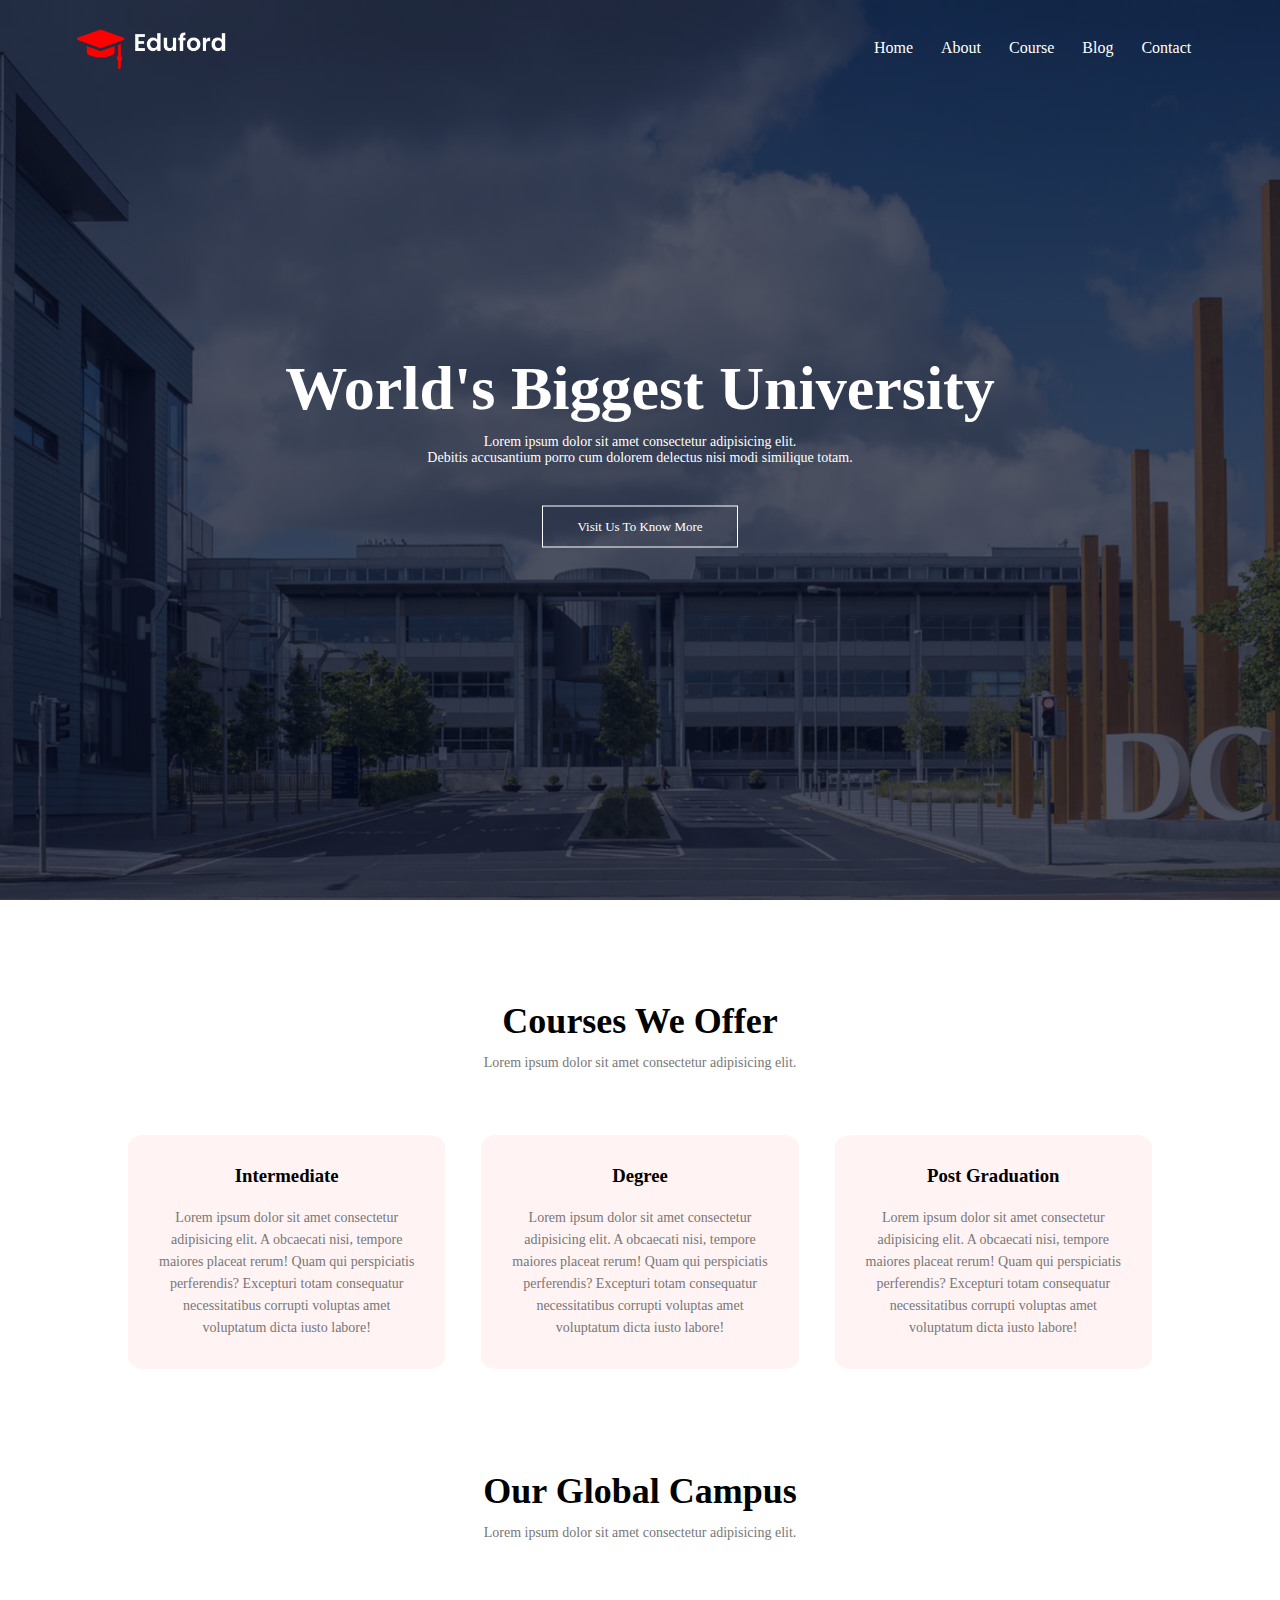
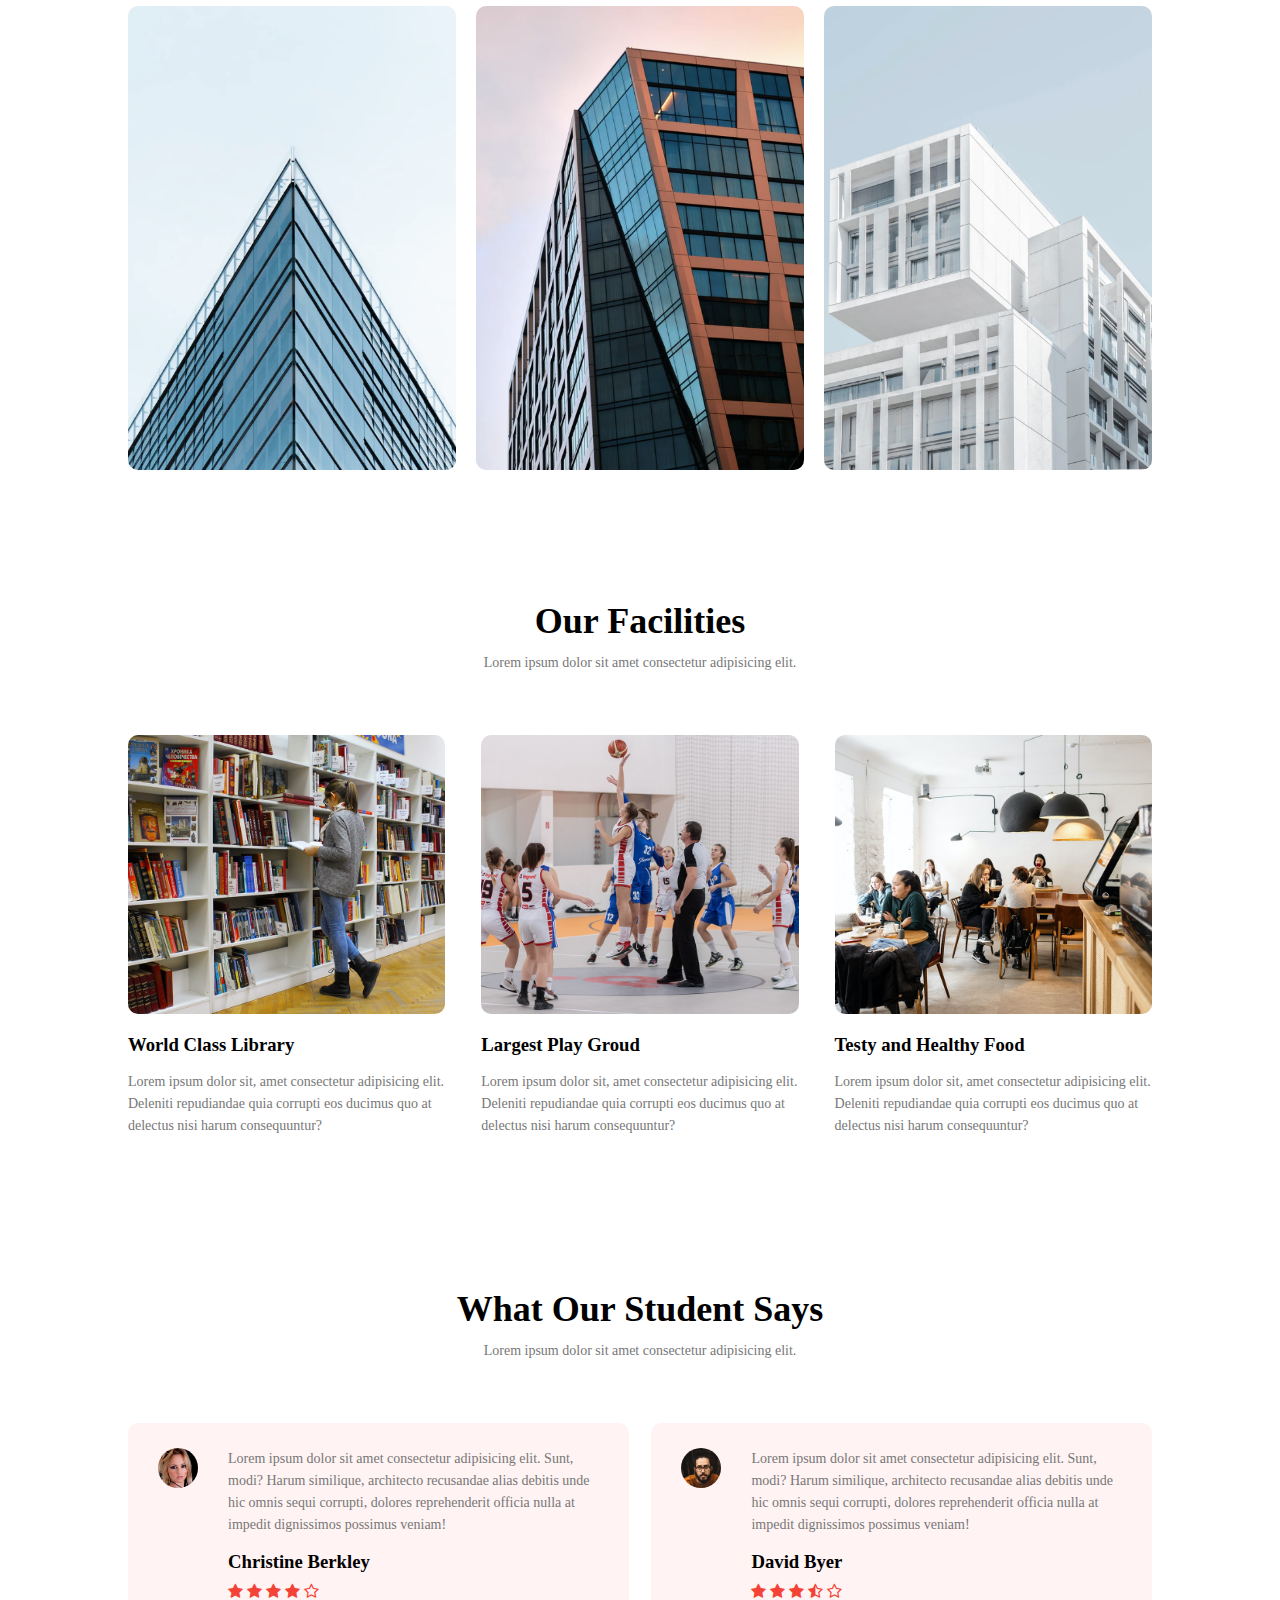
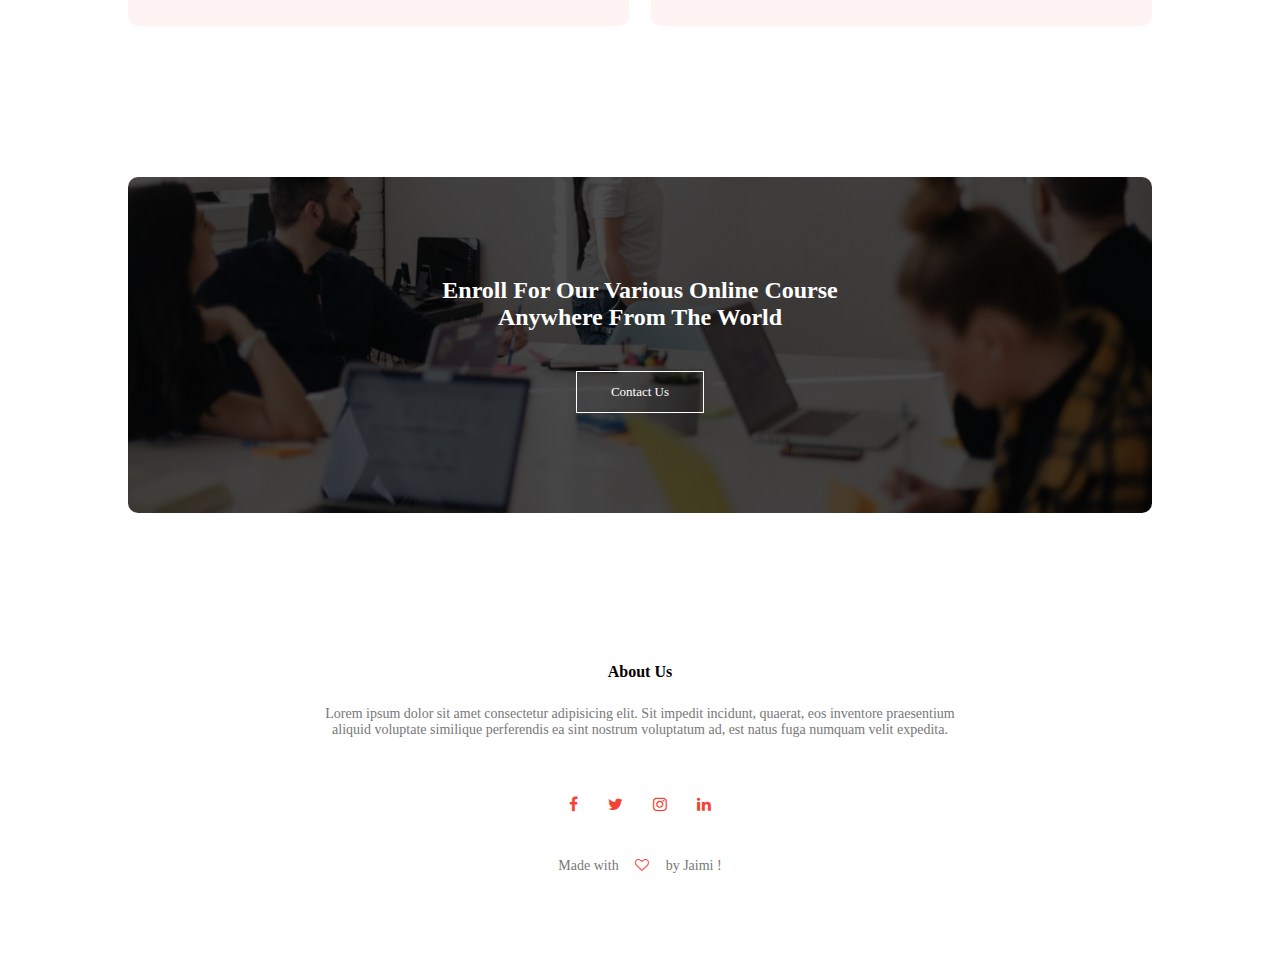
<file: index.html>
<!DOCTYPE html>
<html lang="en">

<head>
    <meta charset="UTF-8">
    <meta name="viewport" content="width=device-width, initial-scale=1.0">
    <title>New Website</title>
    <link rel="stylesheet" href="https://cdnjs.cloudflare.com/ajax/libs/font-awesome/4.0.1/css/font-awesome.css">
    <link rel="stylesheet" href="./style.css">
</head>

<body>
    <!-- header  -->
    <section class="header">
        <!-- navigation  -->
        <nav>
            <!-- logo -->
            <a href="index.html">
                <img src="img/logo.png" alt="Logo">
            </a>
            <!-- menus -->
            <div id="nav_link" class="nav_links">
                <i class="fa fa-times" onclick="hideMenu()"></i>
                <ul>
                    <li><a href="index.html">Home</a></li>
                    <li><a href="about.html">About</a></li>
                    <li><a href="courses.html">Course</a></li>
                    <li><a href="blog.html">Blog</a></li>
                    <li><a href="contact.html">Contact</a></li>
                </ul>
            </div>
            <i class="fa fa-bars" onclick="showMenu()"></i>
        </nav>
        <!-- main content  -->
        <div class="text_box">
            <h1>World's Biggest University</h1>
            <p>
                Lorem ipsum dolor sit amet consectetur adipisicing elit.
                <br>Debitis accusantium porro cum dolorem delectus
                nisi modi similique totam.
            </p>
            <a href="" class="visit_btn">Visit Us To Know More</a>
        </div>
    </section>

    <!-- course -->
    <section class="course">
        <h2>Courses We Offer</h2>
        <p>Lorem ipsum dolor sit amet consectetur adipisicing elit.</p>
        <div class="row">
            <div class="course_col">
                <h3>Intermediate</h3>
                <p>Lorem ipsum dolor sit amet consectetur adipisicing elit. A obcaecati nisi, tempore maiores placeat
                    rerum! Quam qui perspiciatis perferendis? Excepturi totam consequatur necessitatibus corrupti
                    voluptas amet voluptatum dicta iusto labore!</p>
            </div>
            <div class="course_col">
                <h3>Degree</h3>
                <p>Lorem ipsum dolor sit amet consectetur adipisicing elit. A obcaecati nisi, tempore maiores placeat
                    rerum! Quam qui perspiciatis perferendis? Excepturi totam consequatur necessitatibus corrupti
                    voluptas amet voluptatum dicta iusto labore!</p>
            </div>
            <div class="course_col">
                <h3>Post Graduation</h3>
                <p>Lorem ipsum dolor sit amet consectetur adipisicing elit. A obcaecati nisi, tempore maiores placeat
                    rerum! Quam qui perspiciatis perferendis? Excepturi totam consequatur necessitatibus corrupti
                    voluptas amet voluptatum dicta iusto labore!</p>
            </div>
        </div>
    </section>

    <!-- campus -->
    <section class="campus">
        <h2>Our Global Campus</h2>
        <p>Lorem ipsum dolor sit amet consectetur adipisicing elit.</p>
        <div class="row">
            <div class="campus_col">
                <img src="img/london.png" alt="London">
                <div class="layer">
                    <h3>London</h3>
                </div>
            </div>
            <div class="campus_col">
                <img src="img/newyork.png" alt="New York">
                <div class="layer">
                    <h3>New York</h3>
                </div>
            </div>
            <div class="campus_col">
                <img src="img/washington.png" alt="Washington">
                <div class="layer">
                    <h3>Washington</h3>
                </div>
            </div>
        </div>
    </section>

    <!-- facilities -->
    <section class="facilities">
        <h2>Our Facilities</h2>
        <p>Lorem ipsum dolor sit amet consectetur adipisicing elit.</p>
        <div class="row">
            <div class="facilities_col">
                <img src="img/library.png" alt="Library">
                <h3>World Class Library</h3>
                <p>Lorem ipsum dolor sit, amet consectetur adipisicing elit. Deleniti repudiandae quia corrupti eos
                    ducimus quo at delectus nisi harum consequuntur?</p>
            </div>
            <div class="facilities_col">
                <img src="img/basketball.png" alt="Play Ground">
                <h3>Largest Play Groud</h3>
                <p>Lorem ipsum dolor sit, amet consectetur adipisicing elit. Deleniti repudiandae quia corrupti eos
                    ducimus quo at delectus nisi harum consequuntur?</p>
            </div>
            <div class="facilities_col">
                <img src="img/cafeteria.png" alt="Cafeteria">
                <h3>Testy and Healthy Food</h3>
                <p>Lorem ipsum dolor sit, amet consectetur adipisicing elit. Deleniti repudiandae quia corrupti eos
                    ducimus quo at delectus nisi harum consequuntur?</p>
            </div>
        </div>
    </section>

    <!-- testimonials -->
    <section class="testimonials">
        <h2>What Our Student Says</h2>
        <p>Lorem ipsum dolor sit amet consectetur adipisicing elit.</p>
        <div class="row">
            <div class="testimonials_col">
                <img src="img/user1.jpg" alt="Christine Berkley">
                <div>
                    <p>Lorem ipsum dolor sit amet consectetur adipisicing elit. Sunt, modi? Harum similique, architecto
                        recusandae alias debitis unde hic omnis sequi corrupti, dolores reprehenderit officia nulla at
                        impedit dignissimos possimus veniam!</p>
                    <h3>Christine Berkley</h3>
                    <i class="fa fa-star"></i>
                    <i class="fa fa-star"></i>
                    <i class="fa fa-star"></i>
                    <i class="fa fa-star"></i>
                    <i class="fa fa-star-o"></i>
                </div>
            </div>
            <div class="testimonials_col">
                <img src="img/user2.jpg" alt="David Byer">
                <div>
                    <p>Lorem ipsum dolor sit amet consectetur adipisicing elit. Sunt, modi? Harum similique, architecto
                        recusandae alias debitis unde hic omnis sequi corrupti, dolores reprehenderit officia nulla at
                        impedit dignissimos possimus veniam!</p>
                    <h3>David Byer</h3>
                    <i class="fa fa-star"></i>
                    <i class="fa fa-star"></i>
                    <i class="fa fa-star"></i>
                    <i class="fa fa-star-half-o"></i>
                    <i class="fa fa-star-o"></i>
                </div>
            </div>
        </div>
    </section>

    <!-- contact us -->
    <section class="contact_us">
        <h2>Enroll For Our Various Online Course <br>Anywhere From The World</h2>
        <a href="" class="visit_btn">Contact Us</a>
    </section>

    <!-- footer  -->
    <section class="footer">
        <h4>About Us</h4>
        <p>Lorem ipsum dolor sit amet consectetur adipisicing elit. Sit impedit incidunt, quaerat, eos inventore
            praesentium <br> aliquid voluptate similique perferendis ea sint nostrum voluptatum ad, est natus fuga
            numquam velit expedita.</p>
        <div class="icons">
            <i class="fa fa-facebook"></i>
            <i class="fa fa-twitter"></i>
            <i class="fa fa-instagram"></i>
            <i class="fa fa-linkedin"></i>
        </div>
        <p>Made with <i class="fa fa-heart-o"></i> by Jaimi !</p>
    </section>

    <script>
        // for toggle menu 
        var navLinks = document.getElementById("nav_link");
        function showMenu() {
            navLinks.style.right = "0";
        }
        function hideMenu() {
            navLinks.style.right = "-200px";
        }
    </script>
</body>

</html>
</file>
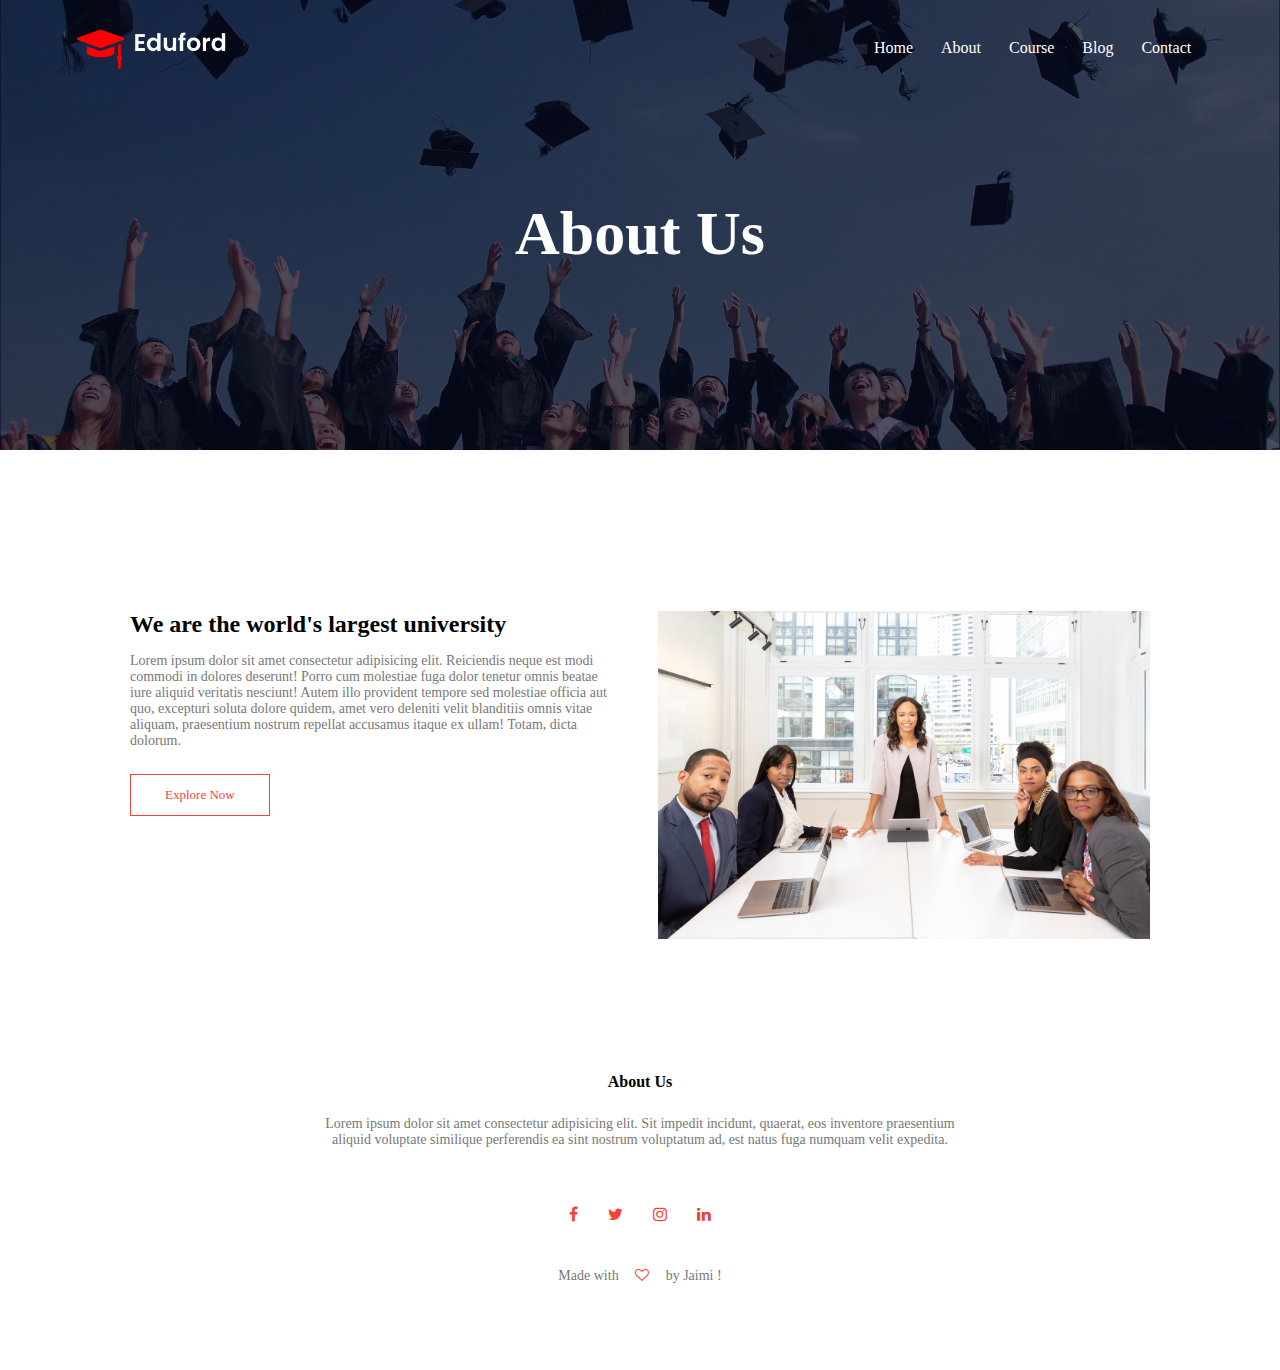
<file: about.html>
<!DOCTYPE html>
<html lang="en">

<head>
    <meta charset="UTF-8">
    <meta name="viewport" content="width=device-width, initial-scale=1.0">
    <title>New Website</title>
    <link rel="stylesheet" href="https://cdnjs.cloudflare.com/ajax/libs/font-awesome/4.0.1/css/font-awesome.css">
    <link rel="stylesheet" href="./style.css">
</head>

<body>
    <!-- header  -->
    <section class="sub_header">
        <!-- navigation  -->
        <nav>
            <!-- logo -->
            <a href="index.html">
                <img src="img/logo.png" alt="Logo">
            </a>
            <!-- menus -->
            <div id="nav_link" class="nav_links">
                <i class="fa fa-times" onclick="hideMenu()"></i>
                <ul>
                    <li><a href="index.html">Home</a></li>
                    <li><a href="about.html">About</a></li>
                    <li><a href="courses.html">Course</a></li>
                    <li><a href="blog.html">Blog</a></li>
                    <li><a href="">Contact</a></li>
                </ul>
            </div>
            <i class="fa fa-bars" onclick="showMenu()"></i>
        </nav>
        <!-- main content  -->
        <h1>About Us</h1>
    </section>

    <!-- about us -->
    <section class="about_us">
        <div class="row">
            <div class="about_us_col">
                <h2>We are the world's largest university</h2>
                <p>Lorem ipsum dolor sit amet consectetur adipisicing elit. Reiciendis neque est modi commodi in dolores
                    deserunt! Porro cum molestiae fuga dolor tenetur omnis beatae iure aliquid veritatis nesciunt! Autem
                    illo provident tempore sed molestiae officia aut quo, excepturi soluta dolore quidem, amet vero
                    deleniti velit blanditiis omnis vitae aliquam, praesentium nostrum repellat accusamus itaque ex
                    ullam! Totam, dicta dolorum.</p>
                <a href="" class="explore_btn">Explore Now</a>
            </div>
            <div class="about_us_col">
                <img src="img/about.jpg" alt="About">
            </div>
        </div>
    </section>

    <!-- footer  -->
    <section class="footer">
        <h4>About Us</h4>
        <p>Lorem ipsum dolor sit amet consectetur adipisicing elit. Sit impedit incidunt, quaerat, eos inventore
            praesentium <br> aliquid voluptate similique perferendis ea sint nostrum voluptatum ad, est natus fuga
            numquam velit expedita.</p>
        <div class="icons">
            <i class="fa fa-facebook"></i>
            <i class="fa fa-twitter"></i>
            <i class="fa fa-instagram"></i>
            <i class="fa fa-linkedin"></i>
        </div>
        <p>Made with <i class="fa fa-heart-o"></i> by Jaimi !</p>
    </section>

    <script>
        // for toggle menu 
        var navLinks = document.getElementById("nav_link");
        function showMenu() {
            navLinks.style.right = "0";
        }
        function hideMenu() {
            navLinks.style.right = "-200px";
        }
    </script>
</body>

</html>
</file>
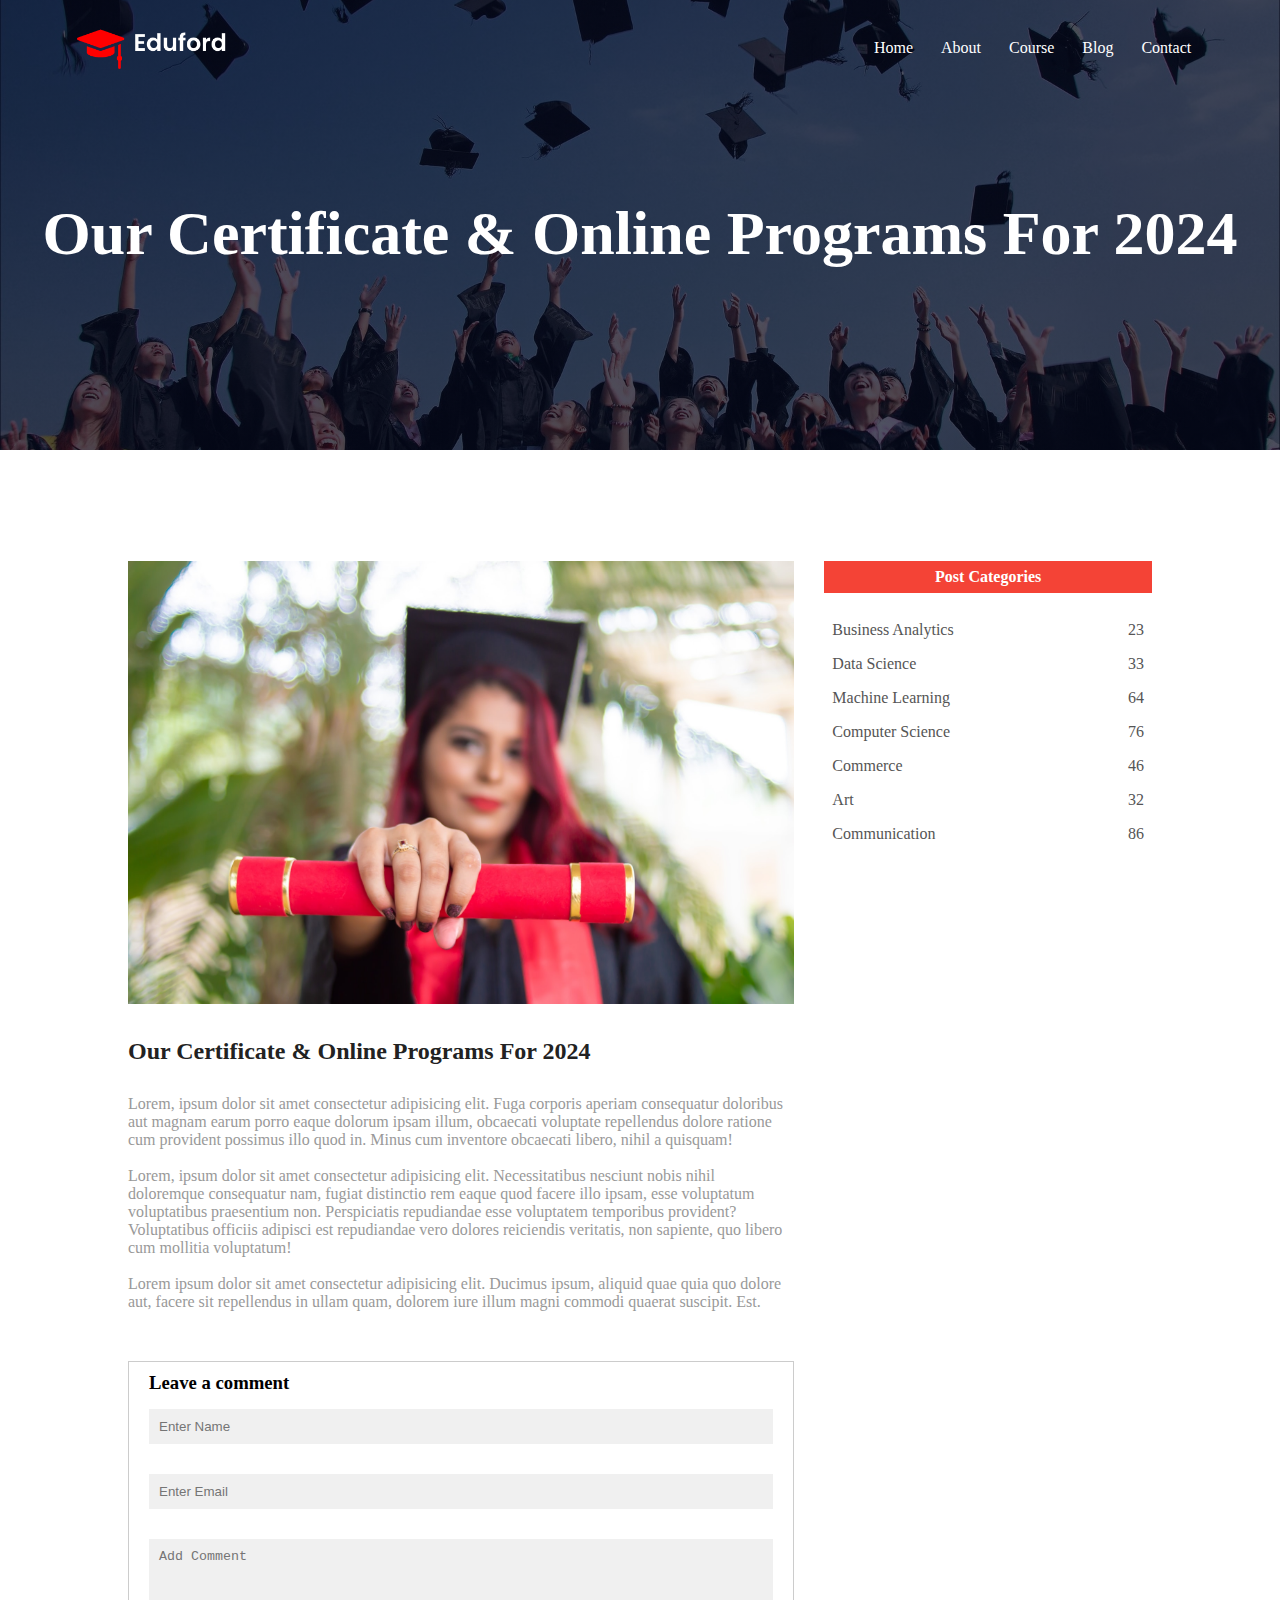
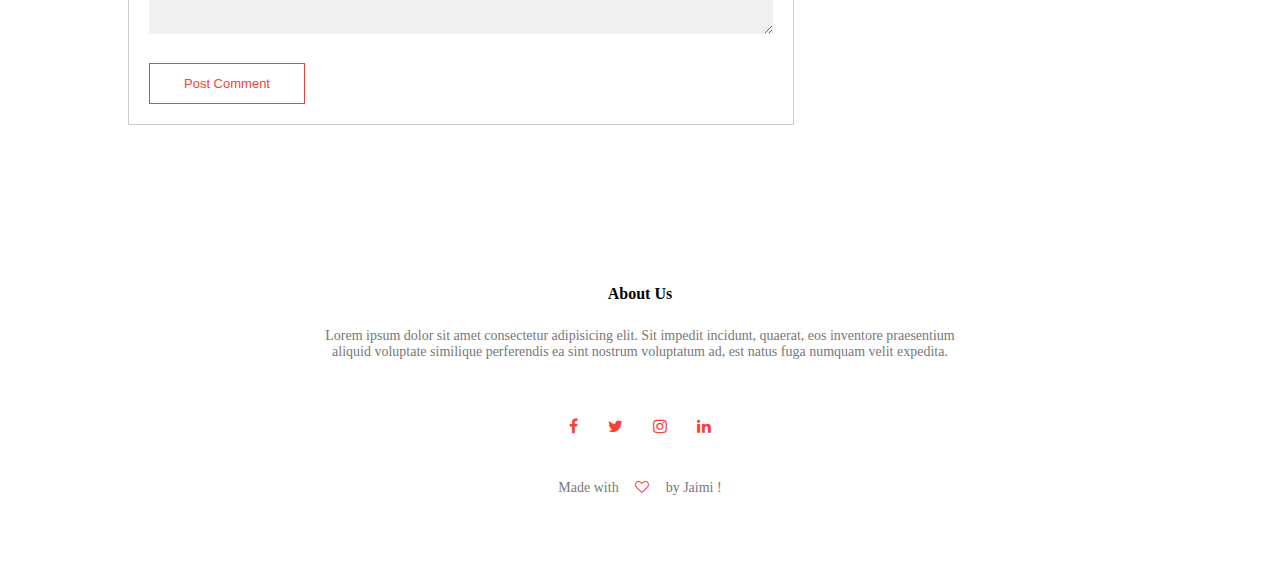
<file: blog.html>
<!DOCTYPE html>
<html lang="en">

<head>
    <meta charset="UTF-8">
    <meta name="viewport" content="width=device-width, initial-scale=1.0">
    <title>New Website</title>
    <link rel="stylesheet" href="https://cdnjs.cloudflare.com/ajax/libs/font-awesome/4.0.1/css/font-awesome.css">
    <link rel="stylesheet" href="./style.css">
</head>

<body>
    <!-- header  -->
    <section class="sub_header">
        <!-- navigation  -->
        <nav>
            <!-- logo -->
            <a href="index.html">
                <img src="img/logo.png" alt="Logo">
            </a>
            <!-- menus -->
            <div id="nav_link" class="nav_links">
                <i class="fa fa-times" onclick="hideMenu()"></i>
                <ul>
                    <li><a href="index.html">Home</a></li>
                    <li><a href="about.html">About</a></li>
                    <li><a href="courses.html">Course</a></li>
                    <li><a href="blog.html">Blog</a></li>
                    <li><a href="contact.html">Contact</a></li>
                </ul>
            </div>
            <i class="fa fa-bars" onclick="showMenu()"></i>
        </nav>
        <!-- main content  -->
        <h1>Our Certificate & Online Programs For 2024</h1>
    </section>

    <!-- blogs -->
    <section class="blogs">
        <div class="row">
            <div class="blog_left">
                <img src="img/certificate.jpg" alt="Certificate">
                <h2>Our Certificate & Online Programs For 2024</h2>
                <p>Lorem, ipsum dolor sit amet consectetur adipisicing elit. Fuga corporis aperiam consequatur doloribus
                    aut magnam earum porro eaque dolorum ipsam illum, obcaecati voluptate repellendus dolore ratione cum
                    provident possimus illo quod in. Minus cum inventore obcaecati libero, nihil a quisquam!</p>
                <br>
                <p>Lorem, ipsum dolor sit amet consectetur adipisicing elit. Necessitatibus nesciunt nobis nihil
                    doloremque consequatur nam, fugiat distinctio rem eaque quod facere illo ipsam, esse voluptatum
                    voluptatibus praesentium non. Perspiciatis repudiandae esse voluptatem temporibus provident?
                    Voluptatibus officiis adipisci est repudiandae vero dolores reiciendis veritatis, non sapiente, quo
                    libero cum mollitia voluptatum!</p>
                <br>
                <p>Lorem ipsum dolor sit amet consectetur adipisicing elit. Ducimus ipsum, aliquid quae quia quo dolore
                    aut, facere sit repellendus in ullam quam, dolorem iure illum magni commodi quaerat suscipit. Est.
                </p>

                <div class="comments">
                    <h3>Leave a comment</h3>
                    <form class="comment_form">
                        <input type="text" placeholder="Enter Name">
                        <input type="text" placeholder="Enter Email">
                        <textarea rows="5" placeholder="Add Comment"></textarea>
                        <button type="submit" class="explore_btn">
                            Post Comment
                        </button>
                    </form>
                </div>
            </div>
            <div class="blog_right">
                <h3>Post Categories</h3>
                <div>
                    <span>Business Analytics</span>
                    <span>23</span>
                </div>
                <div>
                    <span>Data Science</span>
                    <span>33</span>
                </div>
                <div>
                    <span>Machine Learning</span>
                    <span>64</span>
                </div>
                <div>
                    <span>Computer Science</span>
                    <span>76</span>
                </div>
                <div>
                    <span>Commerce</span>
                    <span>46</span>
                </div>
                <div>
                    <span>Art</span>
                    <span>32</span>
                </div>
                <div>
                    <span>Communication</span>
                    <span>86</span>
                </div>
            </div>
        </div>
    </section>

    <!-- footer  -->
    <section class="footer">
        <h4>About Us</h4>
        <p>Lorem ipsum dolor sit amet consectetur adipisicing elit. Sit impedit incidunt, quaerat, eos inventore
            praesentium <br> aliquid voluptate similique perferendis ea sint nostrum voluptatum ad, est natus fuga
            numquam velit expedita.</p>
        <div class="icons">
            <i class="fa fa-facebook"></i>
            <i class="fa fa-twitter"></i>
            <i class="fa fa-instagram"></i>
            <i class="fa fa-linkedin"></i>
        </div>
        <p>Made with <i class="fa fa-heart-o"></i> by Jaimi !</p>
    </section>

    <script>
        // for toggle menu 
        var navLinks = document.getElementById("nav_link");
        function showMenu() {
            navLinks.style.right = "0";
        }
        function hideMenu() {
            navLinks.style.right = "-200px";
        }
    </script>
</body>

</html>
</file>
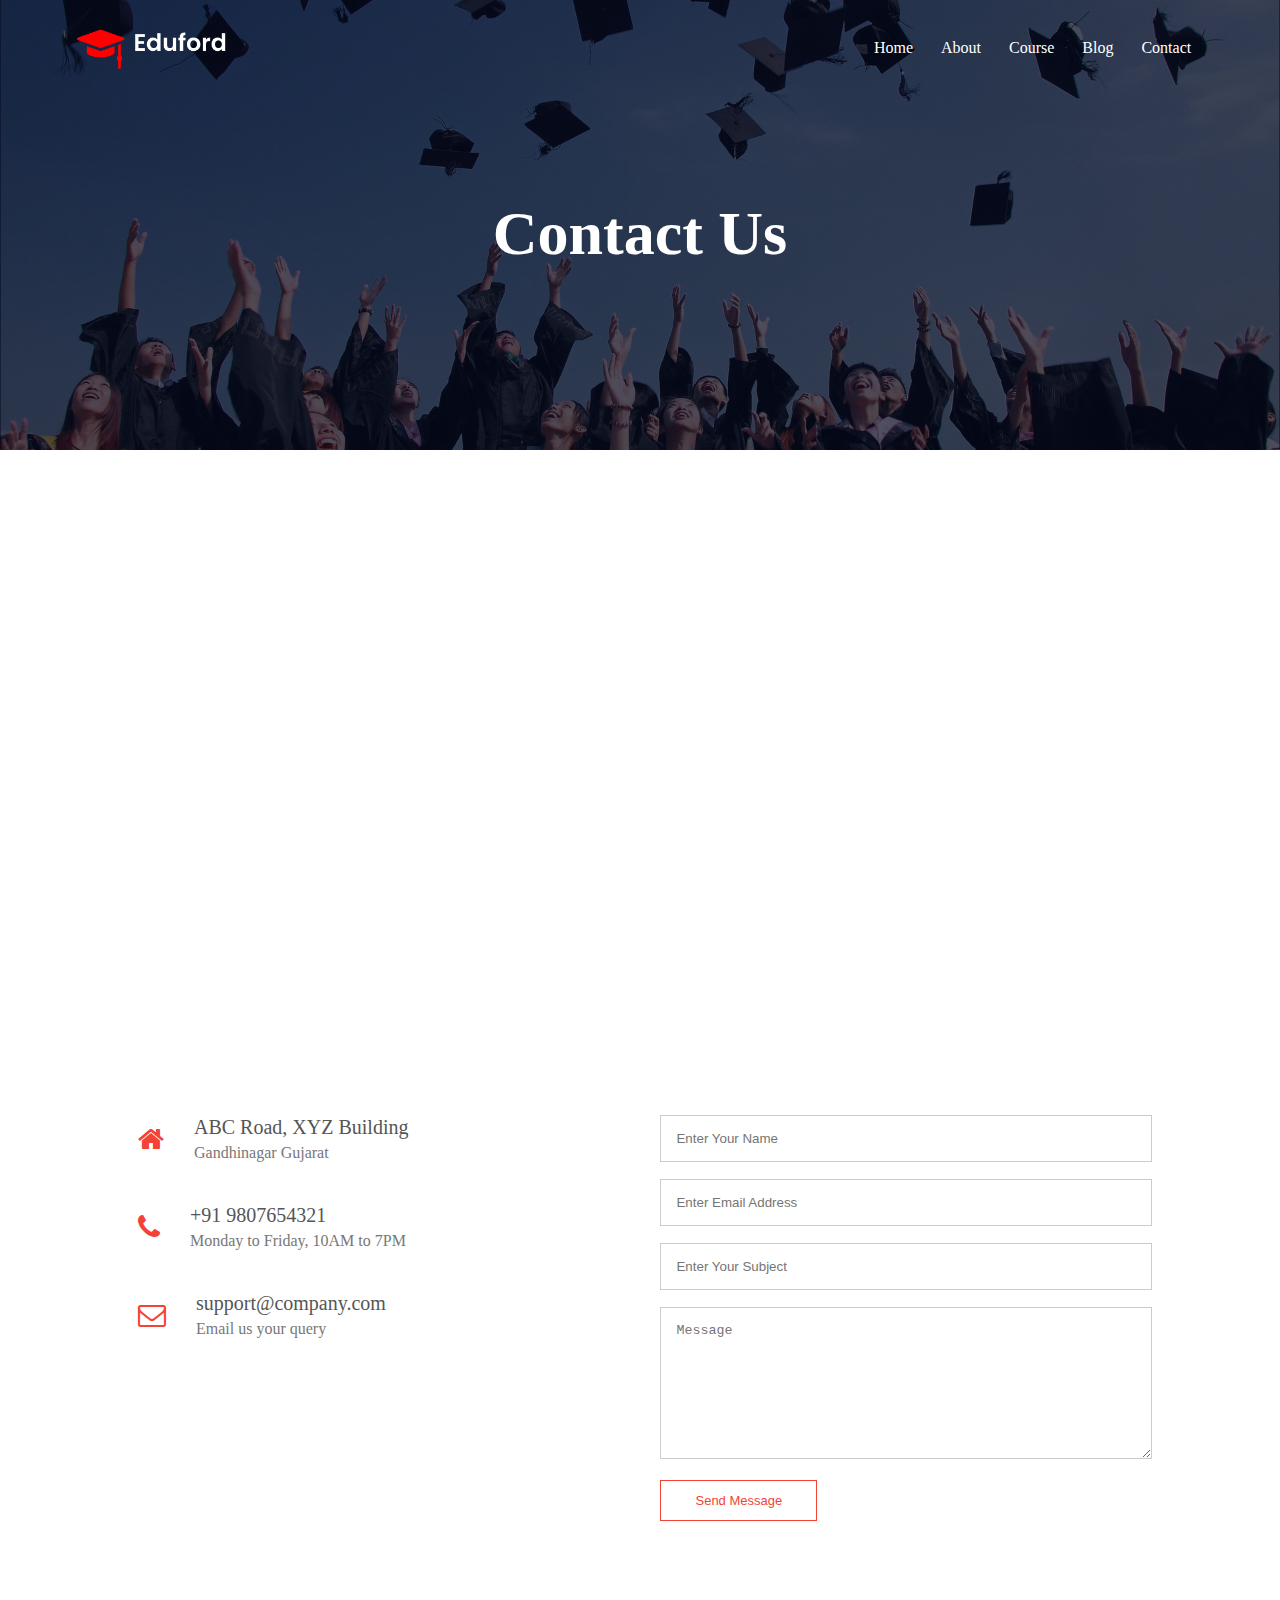
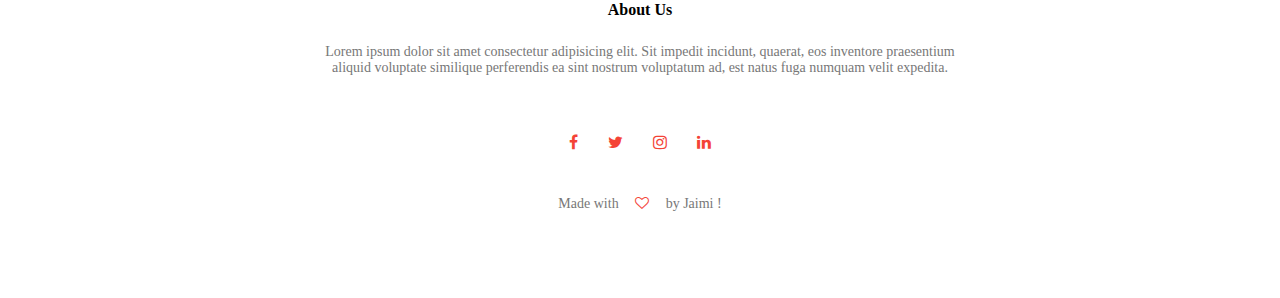
<file: contact.html>
<!DOCTYPE html>
<html lang="en">

<head>
    <meta charset="UTF-8">
    <meta name="viewport" content="width=device-width, initial-scale=1.0">
    <title>New Website</title>
    <link rel="stylesheet" href="https://cdnjs.cloudflare.com/ajax/libs/font-awesome/4.0.1/css/font-awesome.css">
    <link rel="stylesheet" href="./style.css">
</head>

<body>
    <!-- header  -->
    <section class="sub_header">
        <!-- navigation  -->
        <nav>
            <!-- logo -->
            <a href="index.html">
                <img src="img/logo.png" alt="Logo">
            </a>
            <!-- menus -->
            <div id="nav_link" class="nav_links">
                <i class="fa fa-times" onclick="hideMenu()"></i>
                <ul>
                    <li><a href="index.html">Home</a></li>
                    <li><a href="about.html">About</a></li>
                    <li><a href="courses.html">Course</a></li>
                    <li><a href="blog.html">Blog</a></li>
                    <li><a href="contact.html">Contact</a></li>
                </ul>
            </div>
            <i class="fa fa-bars" onclick="showMenu()"></i>
        </nav>
        <!-- main content  -->
        <h1>Contact Us</h1>
    </section>

    <!-- location -->
    <section class="location">
        <iframe
            src="https://www.google.com/maps/embed?pb=!1m18!1m12!1m3!1d58665.83692729182!2d72.6043485265558!3d23.220704332856375!2m3!1f0!2f0!3f0!3m2!1i1024!2i768!4f13.1!3m3!1m2!1s0x395c2b987c6d6809%3A0xf86f06a7873e0391!2sGandhinagar%2C%20Gujarat!5e0!3m2!1sen!2sin!4v1709794842804!5m2!1sen!2sin"
            width="600" height="450" style="border:0;" allowfullscreen="" loading="lazy"
            referrerpolicy="no-referrer-when-downgrade"></iframe>
    </section>

    <!-- contact us  -->
    <section class="contact">
        <div class="row">
            <div class="contact_col">
                <div>
                    <i class="fa fa-home"></i>
                    <span>
                        <h5>ABC Road, XYZ Building</h5>
                        <p>Gandhinagar Gujarat</p>
                    </span>
                </div>
                <div>
                    <i class="fa fa-phone"></i>
                    <span>
                        <h5>+91 9807654321</h5>
                        <p>Monday to Friday, 10AM to 7PM</p>
                    </span>
                </div>
                <div>
                    <i class="fa fa-envelope-o"></i>
                    <span>
                        <h5>support@company.com</h5>
                        <p>Email us your query</p>
                    </span>
                </div>
            </div>
            <div class="contact_col">
                <form>
                    <input type="text" placeholder="Enter Your Name" required>
                    <input type="text" placeholder="Enter Email Address" required>
                    <input type="text" placeholder="Enter Your Subject" required>
                    <textarea rows="8" placeholder="Message" required></textarea>
                    <button type="submit" class="explore_btn">
                        Send Message
                    </button>
                </form>
            </div>
        </div>
    </section>

    <!-- footer  -->
    <section class="footer">
        <h4>About Us</h4>
        <p>Lorem ipsum dolor sit amet consectetur adipisicing elit. Sit impedit incidunt, quaerat, eos inventore
            praesentium <br> aliquid voluptate similique perferendis ea sint nostrum voluptatum ad, est natus fuga
            numquam velit expedita.</p>
        <div class="icons">
            <i class="fa fa-facebook"></i>
            <i class="fa fa-twitter"></i>
            <i class="fa fa-instagram"></i>
            <i class="fa fa-linkedin"></i>
        </div>
        <p>Made with <i class="fa fa-heart-o"></i> by Jaimi !</p>
    </section>

    <script>
        // for toggle menu 
        var navLinks = document.getElementById("nav_link");
        function showMenu() {
            navLinks.style.right = "0";
        }
        function hideMenu() {
            navLinks.style.right = "-200px";
        }
    </script>
</body>

</html>
</file>
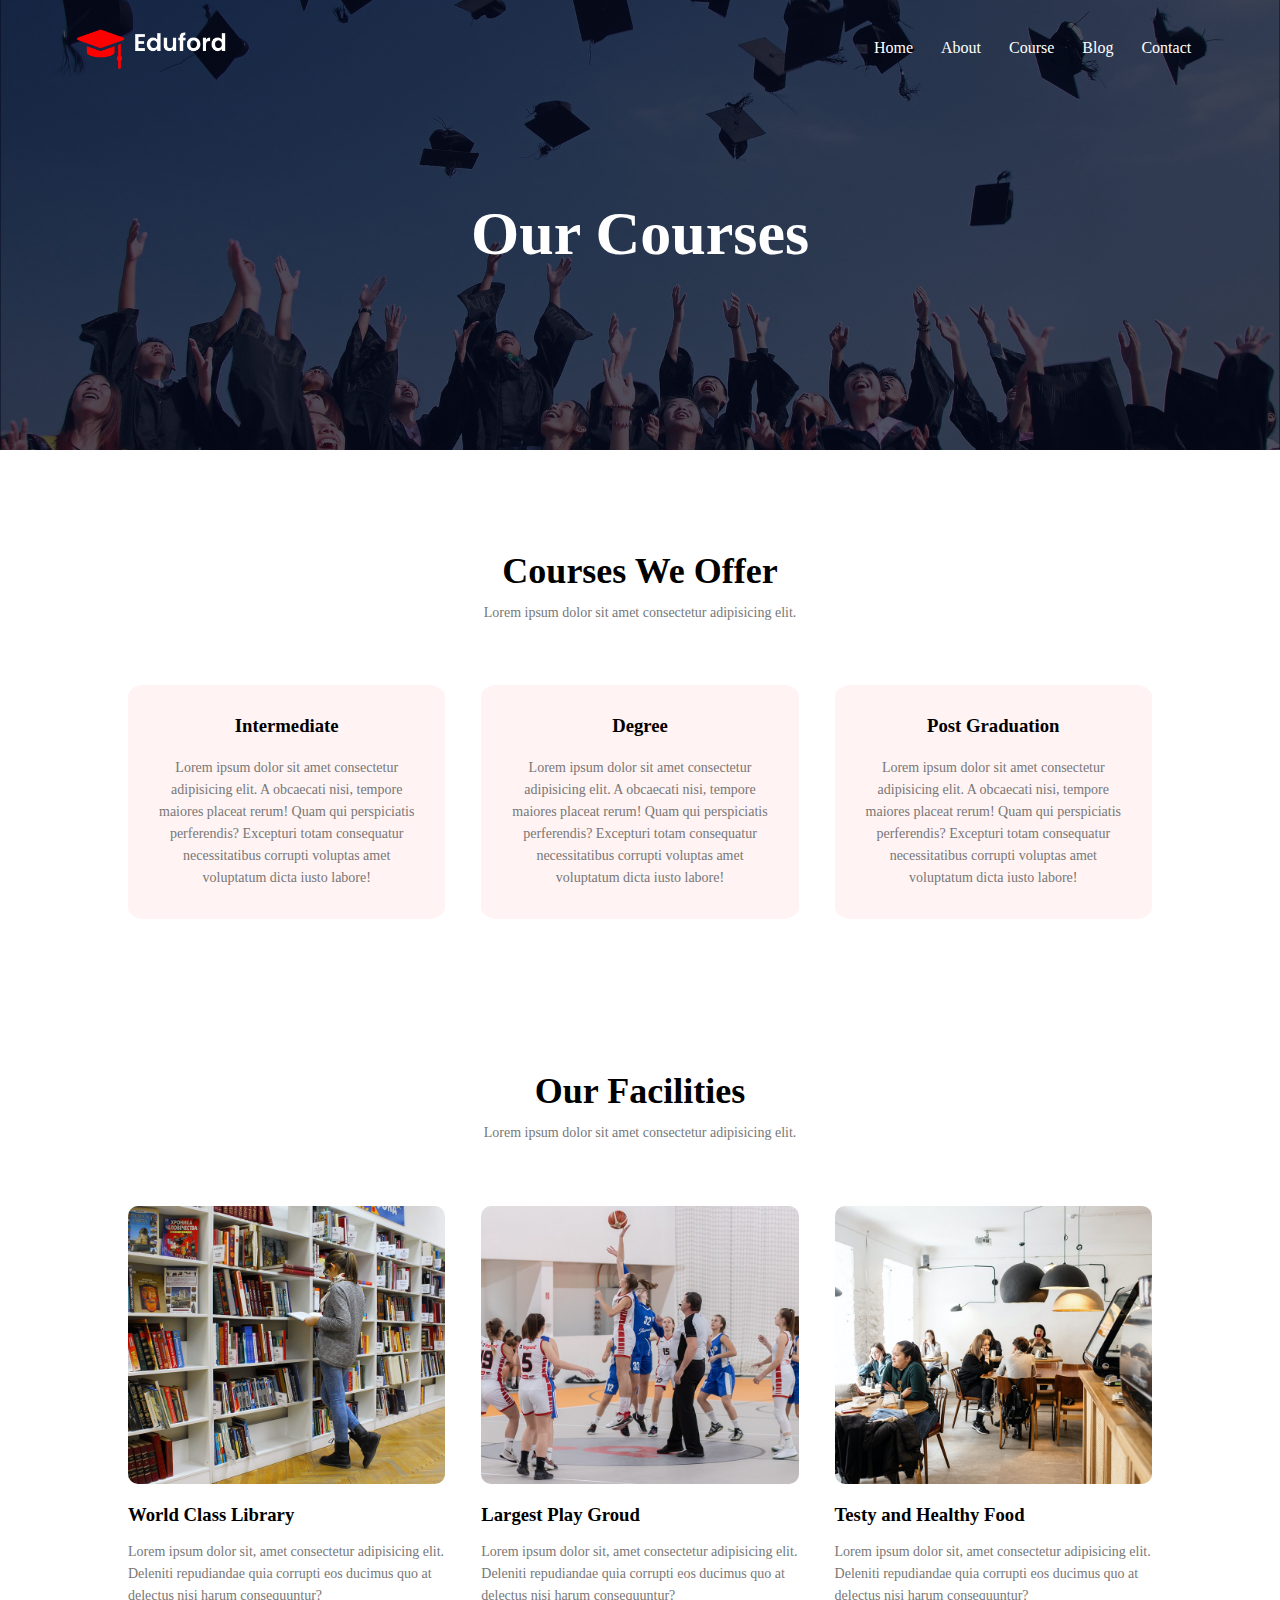
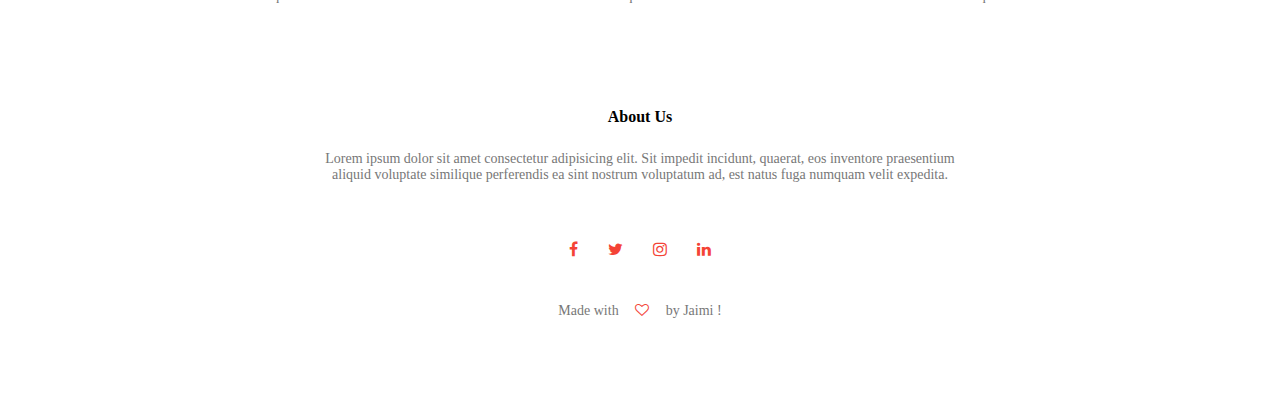
<file: courses.html>
<!DOCTYPE html>
<html lang="en">

<head>
    <meta charset="UTF-8">
    <meta name="viewport" content="width=device-width, initial-scale=1.0">
    <title>New Website</title>
    <link rel="stylesheet" href="https://cdnjs.cloudflare.com/ajax/libs/font-awesome/4.0.1/css/font-awesome.css">
    <link rel="stylesheet" href="./style.css">
</head>

<body>
    <!-- header  -->
    <section class="sub_header">
        <!-- navigation  -->
        <nav>
            <!-- logo -->
            <a href="index.html">
                <img src="img/logo.png" alt="Logo">
            </a>
            <!-- menus -->
            <div id="nav_link" class="nav_links">
                <i class="fa fa-times" onclick="hideMenu()"></i>
                <ul>
                    <li><a href="index.html">Home</a></li>
                    <li><a href="about.html">About</a></li>
                    <li><a href="courses.html">Course</a></li>
                    <li><a href="blog.html">Blog</a></li>
                    <li><a href="contact.html">Contact</a></li>
                </ul>
            </div>
            <i class="fa fa-bars" onclick="showMenu()"></i>
        </nav>
        <!-- main content  -->
        <h1>Our Courses</h1>
    </section>

    <!-- courses -->
    <section class="course">
        <h2>Courses We Offer</h2>
        <p>Lorem ipsum dolor sit amet consectetur adipisicing elit.</p>
        <div class="row">
            <div class="course_col">
                <h3>Intermediate</h3>
                <p>Lorem ipsum dolor sit amet consectetur adipisicing elit. A obcaecati nisi, tempore maiores placeat
                    rerum! Quam qui perspiciatis perferendis? Excepturi totam consequatur necessitatibus corrupti
                    voluptas amet voluptatum dicta iusto labore!</p>
            </div>
            <div class="course_col">
                <h3>Degree</h3>
                <p>Lorem ipsum dolor sit amet consectetur adipisicing elit. A obcaecati nisi, tempore maiores placeat
                    rerum! Quam qui perspiciatis perferendis? Excepturi totam consequatur necessitatibus corrupti
                    voluptas amet voluptatum dicta iusto labore!</p>
            </div>
            <div class="course_col">
                <h3>Post Graduation</h3>
                <p>Lorem ipsum dolor sit amet consectetur adipisicing elit. A obcaecati nisi, tempore maiores placeat
                    rerum! Quam qui perspiciatis perferendis? Excepturi totam consequatur necessitatibus corrupti
                    voluptas amet voluptatum dicta iusto labore!</p>
            </div>
        </div>
    </section>

    <!-- facilities -->
    <section class="facilities">
        <h2>Our Facilities</h2>
        <p>Lorem ipsum dolor sit amet consectetur adipisicing elit.</p>
        <div class="row">
            <div class="facilities_col">
                <img src="img/library.png" alt="Library">
                <h3>World Class Library</h3>
                <p>Lorem ipsum dolor sit, amet consectetur adipisicing elit. Deleniti repudiandae quia corrupti eos
                    ducimus quo at delectus nisi harum consequuntur?</p>
            </div>
            <div class="facilities_col">
                <img src="img/basketball.png" alt="Play Ground">
                <h3>Largest Play Groud</h3>
                <p>Lorem ipsum dolor sit, amet consectetur adipisicing elit. Deleniti repudiandae quia corrupti eos
                    ducimus quo at delectus nisi harum consequuntur?</p>
            </div>
            <div class="facilities_col">
                <img src="img/cafeteria.png" alt="Cafeteria">
                <h3>Testy and Healthy Food</h3>
                <p>Lorem ipsum dolor sit, amet consectetur adipisicing elit. Deleniti repudiandae quia corrupti eos
                    ducimus quo at delectus nisi harum consequuntur?</p>
            </div>
        </div>
    </section>

    <!-- footer  -->
    <section class="footer">
        <h4>About Us</h4>
        <p>Lorem ipsum dolor sit amet consectetur adipisicing elit. Sit impedit incidunt, quaerat, eos inventore
            praesentium <br> aliquid voluptate similique perferendis ea sint nostrum voluptatum ad, est natus fuga
            numquam velit expedita.</p>
        <div class="icons">
            <i class="fa fa-facebook"></i>
            <i class="fa fa-twitter"></i>
            <i class="fa fa-instagram"></i>
            <i class="fa fa-linkedin"></i>
        </div>
        <p>Made with <i class="fa fa-heart-o"></i> by Jaimi !</p>
    </section>

    <script>
        // for toggle menu 
        var navLinks = document.getElementById("nav_link");
        function showMenu() {
            navLinks.style.right = "0";
        }
        function hideMenu() {
            navLinks.style.right = "-200px";
        }
    </script>
</body>

</html>
</file>
<file: style.css>
/** @format */

* {
  margin: 0;
  padding: 0;
}

/* header  */

.header {
  min-height: 100vh;
  width: 100%;
  background-image: linear-gradient(rgba(4, 9, 30, 0.7), rgba(4, 9, 30, 0.7)),
    url(./img/banner.png);
  background-position: center;
  background-size: cover;
  position: relative;
}

nav {
  display: flex;
  padding: 2% 6%;
  justify-content: space-between;
  align-items: center;
}

nav img {
  width: 150px;
}

.nav_links {
  flex: 1;
  text-align: right;
}

.nav_links ul li {
  list-style: none;
  display: inline-block;
  padding: 8px 12px;
  position: relative;
}

.nav_links ul li::after {
  content: "";
  width: 0%;
  height: 2px;
  background: #f44336;
  display: block;
  margin: auto;
  transition: 0.5s;
}

.nav_links ul li:hover::after {
  width: 100%;
}

.nav_links ul li a {
  color: #fff;
  text-decoration: none;
  font-style: 13px;
}

.text_box {
  width: 90%;
  color: #fff;
  position: absolute;
  top: 50%;
  left: 50%;
  transform: translate(-50%, -50%);
  text-align: center;
}

.text_box h1 {
  font-size: 62px;
}

.text_box p {
  margin: 10px 0 40px;
  font-size: 14px;
}

.visit_btn {
  display: inline-block;
  text-decoration: none;
  color: #fff;
  border: 1px solid #fff;
  padding: 12px 34px;
  font-size: 13px;
  background: transparent;
  position: relative;
  cursor: pointer;
}

.visit_btn:hover {
  border: 1px solid #f44336;
  background: #f44336;
  transition: 1s;
}

nav .fa {
  display: none;
}

/* course  */

.course {
  width: 80%;
  margin: auto;
  text-align: center;
  padding-top: 100px;
}

.course h2 {
  font-size: 36px;
  font-weight: 600;
}

.course p {
  color: #777;
  font-size: 14px;
  font-weight: 300;
  line-height: 22px;
  padding: 10px;
}

.row {
  margin-top: 5%;
  display: flex;
  justify-content: space-between;
}

.course_col {
  flex-basis: 31%;
  background: #fff3f3;
  border-radius: 5%;
  padding: 20px 12px;
  margin-bottom: 5%;
  box-sizing: border-box;
  cursor: pointer;
  transition: 0.5s;
}

.course_col:hover {
  box-shadow: 0 0 20px 0 rgba(0, 0, 0, 0.2);
}

.course_col h3 {
  text-align: center;
  font-weight: 600;
  margin: 10px 0;
}

/* campus */

.campus {
  width: 80%;
  margin: auto;
  text-align: center;
  padding-top: 50px;
}

.campus h2 {
  font-size: 36px;
  font-weight: 600;
}

.campus p {
  color: #777;
  font-size: 14px;
  font-weight: 300;
  line-height: 22px;
  padding: 10px;
}

.campus_col {
  flex-basis: 32%;
  border-radius: 10px;
  margin-bottom: 30px;
  position: relative;
  overflow: hidden;
}

.campus_col img {
  width: 100%;
  display: block;
}

.campus_col .layer {
  background: transparent;
  height: 100%;
  width: 100%;
  position: absolute;
  top: 0;
  left: 0;
  transition: 0.5s;
}

.campus_col .layer:hover {
  background: rgba(226, 0, 0, 0.7);
}

.campus_col .layer h3 {
  width: 100%;
  font-weight: 500;
  color: #fff;
  font-size: 26px;
  margin: 10px 0;
  position: absolute;
  left: 50%;
  bottom: 0;
  transform: translateX(-50%);
  opacity: 0;
  transition: 0.5s;
}

.campus_col .layer:hover h3 {
  bottom: 49%;
  opacity: 1;
}

/* facilities */

.facilities {
  width: 80%;
  margin: auto;
  text-align: center;
  padding-top: 100px;
}

.facilities h2 {
  font-size: 36px;
  font-weight: 600;
}

.facilities p {
  color: #777;
  font-size: 14px;
  font-weight: 300;
  line-height: 22px;
  padding: 10px;
}

.facilities_col {
  flex-basis: 31%;
  border-radius: 10px;
  margin-bottom: 5%;
  text-align: left;
}

.facilities_col img {
  width: 100%;
  border-radius: 10px;
}

.facilities_col h3 {
  margin: 16px 0 15px;
}

.facilities_col p {
  padding: 0;
}

/* testimonials */

.testimonials {
  width: 80%;
  margin: auto;
  text-align: center;
  padding-top: 100px;
}

.testimonials h2 {
  font-size: 36px;
  font-weight: 600;
}

.testimonials p {
  color: #777;
  font-size: 14px;
  font-weight: 300;
  line-height: 22px;
  padding: 10px;
}

.testimonials_col {
  flex-basis: 44%;
  border-radius: 10px;
  margin-bottom: 5%;
  text-align: left;
  background: #fff3f3;
  padding: 25px;
  cursor: pointer;
  display: flex;
}

.testimonials_col img {
  height: 40px;
  margin-left: 5px;
  margin-right: 30px;
  border-radius: 50%;
}

.testimonials_col p {
  padding: 0;
  text-align: left;
}

.testimonials_col h3 {
  margin: 15px 0 10px;
  text-align: left;
}

.testimonials_col .fa {
  color: #f44336;
}

/* contact us */

.contact_us {
  margin: 100px auto;
  width: 80%;
  background-image: linear-gradient(rgba(0, 0, 0, 0.7), rgba(0, 0, 0, 0.7)),
    url(img/banner2.jpg);
  background-position: center;
  background-size: cover;
  border-radius: 10px;
  text-align: center;
  padding: 100px 0;
}

.contact_us h2 {
  color: #fff;
  margin-bottom: 40px;
  padding: 0;
}

/* footer */

.footer {
  width: 100%;
  text-align: center;
  padding: 30px 0;
}

.footer h4 {
  margin-bottom: 25px;
  margin-top: 20px;
  font-weight: 600;
}

.footer p {
  margin: 10px 0 40px;
  font-size: 14px;
  color: #777;
}

.footer .fa {
  color: #f44336;
  margin: 0 13px;
  cursor: pointer;
  padding: 18px 0;
}

.footer .fa-heart-o {
  color: #f44336;
}

/* About Us  */

.sub_header {
  height: 50vh;
  width: 100%;
  background-image: linear-gradient(rgba(4, 9, 30, 0.7), rgba(4, 9, 30, 0.7)),
    url(img/background.jpg);
  background-position: center;
  background-size: cover;
  text-align: center;
  color: #fff;
}

.sub_header h1 {
  font-size: 62px;
  margin-top: 100px;
}

.about_us {
  width: 80%;
  margin: auto;
  padding-top: 80px;
  padding-bottom: 50px;
}

.about_us .about_us_col {
  flex-basis: 48%;
  padding: 30px 2px;
}

.about_us .about_us_col img {
  width: 100%;
}

.about_us .about_us_col h2 {
  padding: 0;
}

.about_us .about_us_col p {
  padding: 15px 0 25px;
  color: #777;
  font-size: 14px;
}

.explore_btn {
  display: inline-block;
  text-decoration: none;
  color: #f44336;
  border: 1px solid #f44336;
  padding: 12px 34px;
  font-size: 13px;
  background: transparent;
  position: relative;
  cursor: pointer;
}

.explore_btn:hover {
  border: 1px solid #f44336;
  background: #f44336;
  color: #fff;
  transition: 1s;
}

/* blogs */

.blogs {
  width: 80%;
  margin: auto;
  padding: 60px 0;
}

.blog_left {
  flex-basis: 65%;
}

.blog_left img {
  width: 100%;
}

.blog_left h2 {
  color: #222;
  font-weight: 600;
  margin: 30px 0;
}

.blog_left p {
  padding: 0;
  color: #999;
}

.blog_right {
  flex-basis: 32%;
}

.blog_right h3 {
  background: #f44336;
  color: #fff;
  padding: 7px 0;
  font-size: 16px;
  margin-bottom: 20px;
  text-align: center;
}

.blog_right div {
  display: flex;
  align-items: center;
  justify-content: space-between;
  color: #555;
  padding: 8px;
  box-sizing: border-box;
}

.comments {
  border: 1px solid #ccc;
  margin: 50px 0;
  padding: 10px 20px;
}

.comments h3 {
  text-align: left;
}

.comment_form input,
.comment_form textarea {
  width: 100%;
  padding: 10px;
  margin: 15px 0;
  box-sizing: border-box;
  border: none;
  outline: none;
  background: #f0f0f0;
}

.comment_form button {
  margin: 10px 0;
}

/* contact us  */

.contact {
  width: 80%;
  margin: auto;
}

.contact_col {
  flex-basis: 48%;
  margin-bottom: 30px;
}

.contact_col div {
  display: flex;
  align-items: center;
  margin-bottom: 40px;
}

.contact_col div .fa {
  font-size: 28px;
  color: #f44336;
  margin: 10px;
  margin-right: 30px;
}

.contact_col div p {
  padding: 0;
  color: #777;
  font-size: 16px;
}

.contact_col div h5 {
  font-size: 20px;
  color: #555;
  margin-bottom: 5px;
  font-weight: 500;
}

.contact_col input,
.contact_col textarea {
  width: 100%;
  padding: 15px;
  margin-bottom: 17px;
  border: 1px solid #ccc;
  outline: none;
  box-sizing: border-box;
}

/* location  */
.location {
  width: 80%;
  margin: auto;
  padding: 80px 0;
}

.location iframe {
  width: 100%;
}

@media (max-width: 700px) {
  /* header  */

  .text_box h1 {
    font-size: 20px;
  }

  .nav_links {
    position: fixed;
    background: #f44336;
    height: 100vh;
    width: 200px;
    top: 0;
    right: -200px;
    text-align: left;
    z-index: 2;
    transition: 1s;
  }

  .nav_links ul {
    padding: 30px;
  }

  .nav_links ul li {
    display: block;
  }

  nav .fa {
    display: block;
    color: #fff;
    margin: 10px;
    font-size: 22px;
    cursor: pointer;
  }

  /* course  */

  .row {
    flex-direction: column;
  }

  .testimonials_col img {
    margin-left: 0;
    margin-right: 15px;
  }

  /* contact us */

  .contact_us h2 {
    font-size: 24px;
  }

  .sub_header h1 {
    font-size: 24px;
  }
}
</file>
